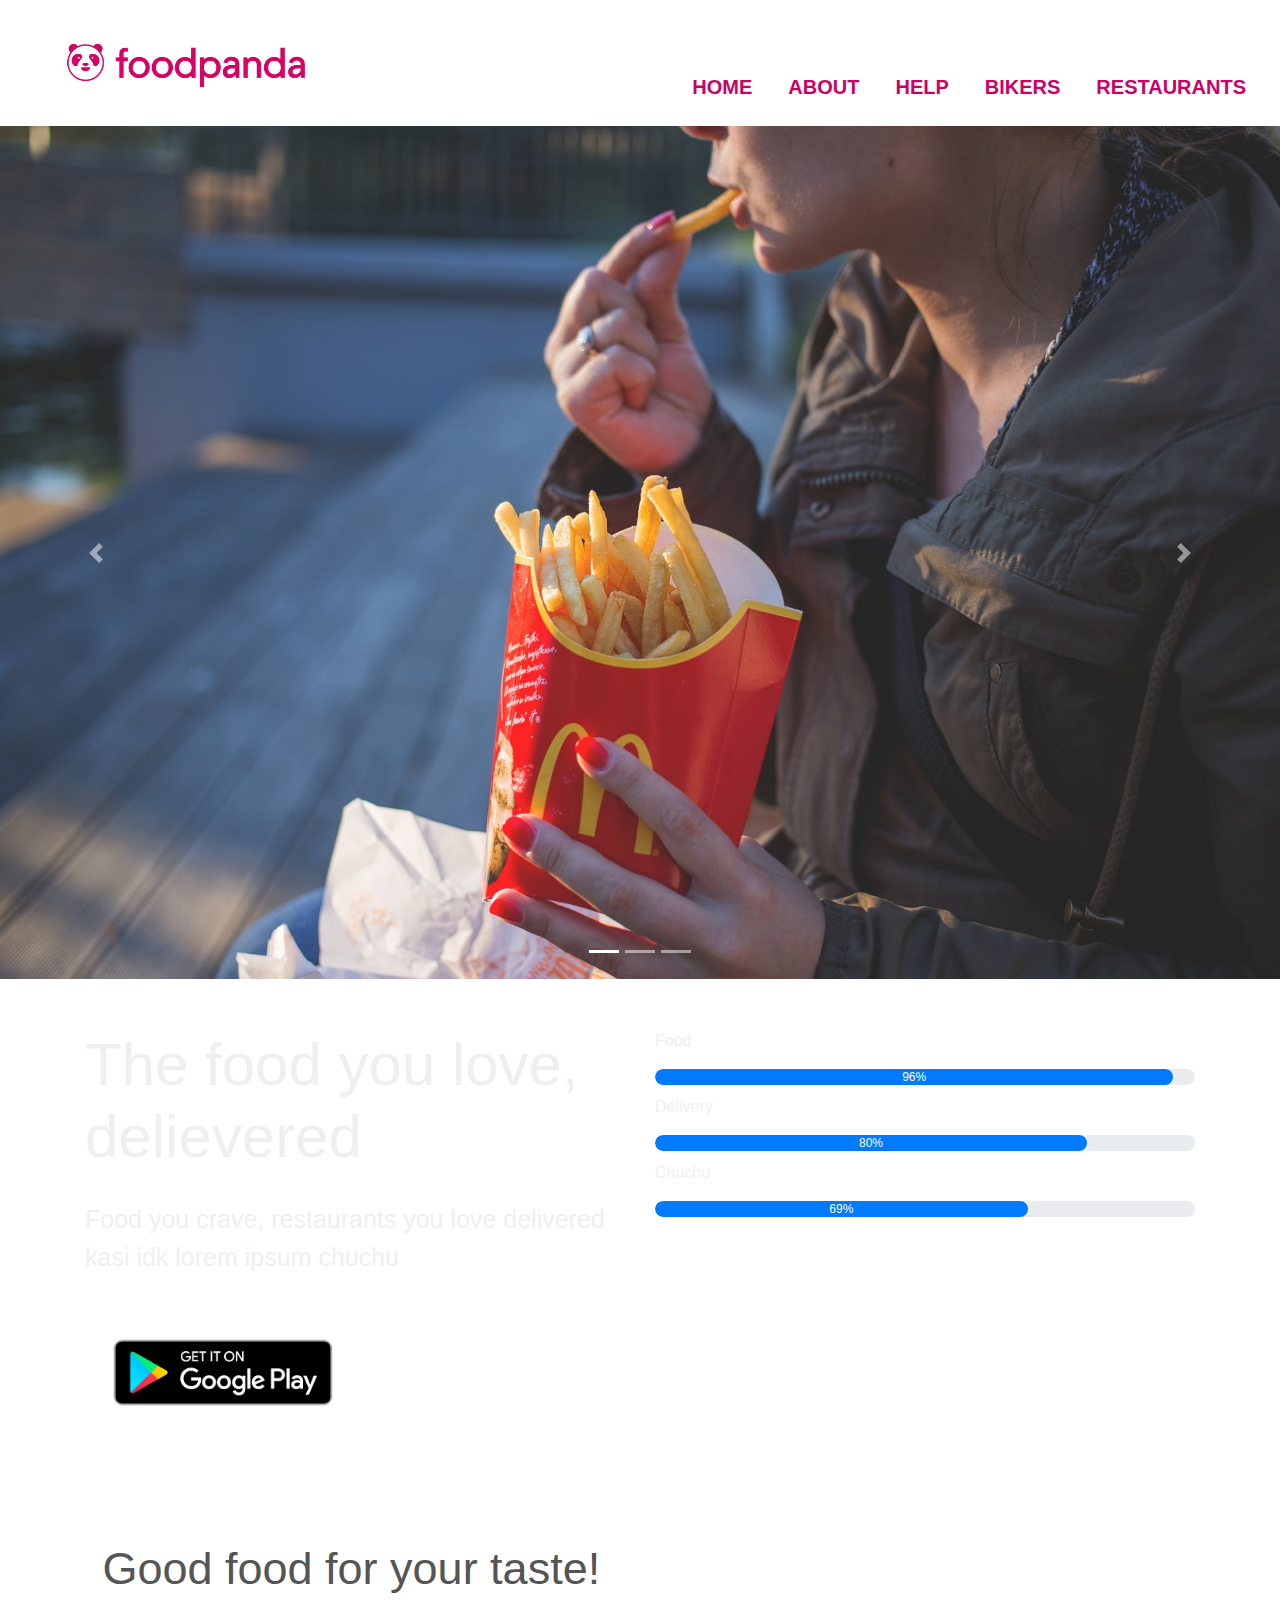
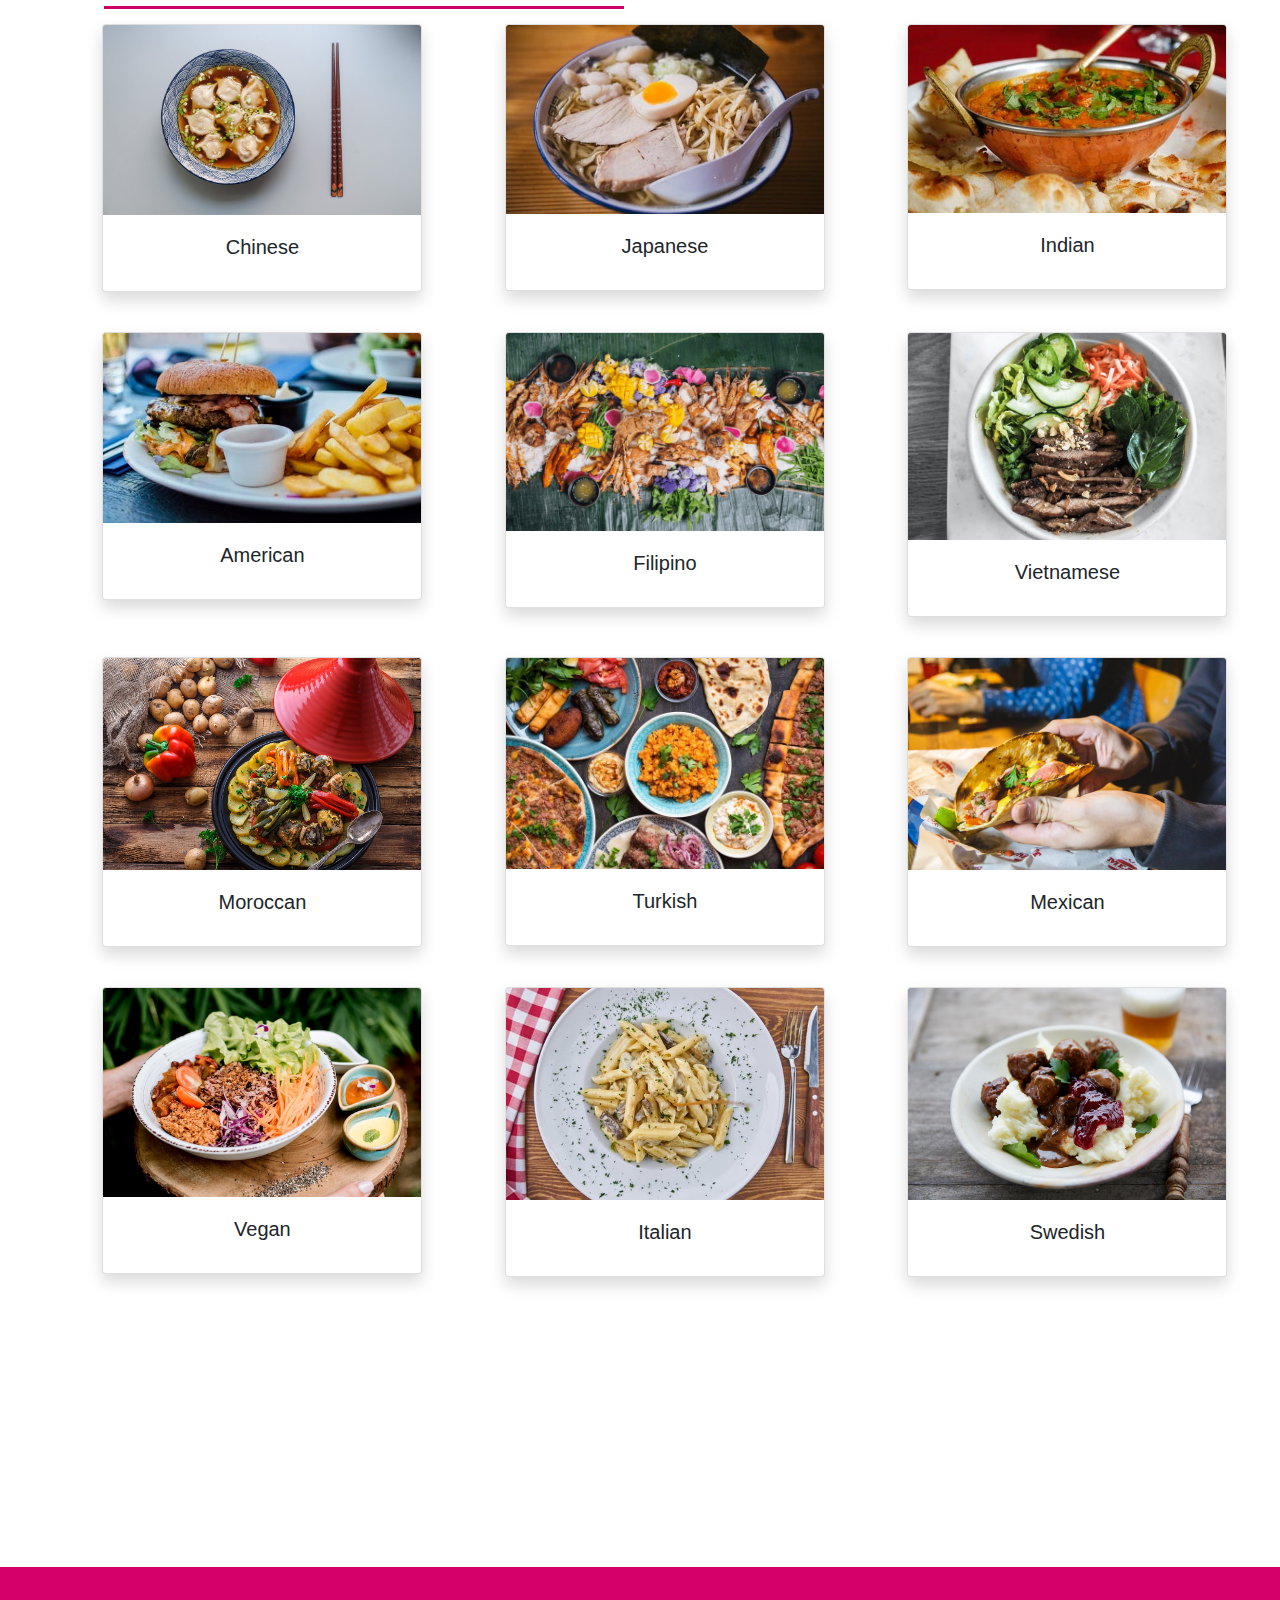
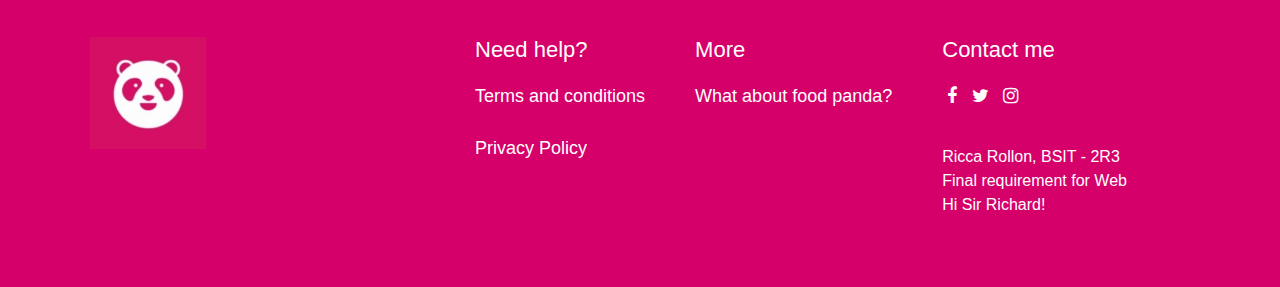
<file: index.html>
<!DOCTYPE html>
<html>
<head>

	<title> Food Panda </title>
	<link rel="shortcut icon" type="image/png" href="img/bgnlogo/icon.png">
	<link rel="stylesheet" type="text/css" href="css/style.css">
    <link rel="stylesheet" href="https://stackpath.bootstrapcdn.com/bootstrap/4.5.0/css/bootstrap.min.css">
    <link rel="stylesheet" href="https://stackpath.bootstrapcdn.com/font-awesome/4.7.0/css/font-awesome.min.css">
    <script src="https://code.jquery.com/jquery-3.5.1.slim.min.js"></script>
    <script src="https://cdn.jsdelivr.net/npm/popper.js@1.16.0/dist/umd/popper.min.js"></script>
    <script src="https://stackpath.bootstrapcdn.com/bootstrap/4.5.0/js/bootstrap.min.js"></script>

</head>
<body>
<!-- Navigation Bar -->
<section id="nav-bar">
    <nav class="navbar navbar-expand-lg navbar-light ">
        <div  class="navbar-brand"><img src="img/bgnlogo/logo.png"></div>
        <button class="navbar-toggler" type="button" data-toggle="collapse" data-target="#navbarNav" aria-controls="navbarNav" aria-expanded="false" aria-label="Toggle navigation">
          <span class="navbar-toggler-icon"></span>
        </button>

        <div class="collapse navbar-collapse" id="navbarNav">
          <ul class="navbar-nav ml-auto">
            
            <li class="nav-item">
              <a class="nav-link" href="#slider">HOME</a>
            </li>
            <li class="nav-item">
              <a class="nav-link" href="about.html">ABOUT</a>
            </li>
            <li class="nav-item">
              <a class="nav-link" href="help.html">HELP</a>
            </li>
            <li class="nav-item">
              <a class="nav-link" href="bikers.html">BIKERS</a>
            </li>
            <li class="nav-item">
              <a class="nav-link" href="restaurant.html">RESTAURANTS</a>
            </li>
          </ul>
        </div>
      </nav>
</section>

<!-- RESTAURANT SLIDER -->

<div id="slider">
  <div id="headerSlider" class="carousel slide" data-ride="carousel">
    <ol class="carousel-indicators">
      <li data-target="#headerSlider" data-slide-to="0" class="active"></li>
      <li data-target="#headerSlider" data-slide-to="1"></li>
      <li data-target="#headerSlider" data-slide-to="2"></li>
    </ol>
    <div class="carousel-inner">
      <div class="carousel-item active">
        <img src="img/slider/1.jpg" class="d-block img-fluid">
      </div>
      <div class="carousel-item">
        <img src="img/slider/2.jpg" class="d-block img-fluid">
      </div>
      <div class="carousel-item">
        <img src="img/slider/3.jpg" class="d-block img-fluid">
      </div>
    </div>
    <a class="carousel-control-prev" href="#headerSlider" role="button" data-slide="prev">
      <span class="carousel-control-prev-icon" aria-hidden="true"></span>
      <span class="sr-only">Previous</span>
    </a>
    <a class="carousel-control-next" href="#headerSlider" role="button" data-slide="next">
      <span class="carousel-control-next-icon" aria-hidden="true"></span>
      <span class="sr-only">Next</span>
    </a>
  </div>
</div>

<!-- ABOUT -->
<section id="about">
  <div class="container">
    <div class="row">
      <div class="col-md-6">
          <h2> The food you love, delievered </h2>
          <div class="about-content">
            <p> Food you crave, restaurants you love delivered kasi idk lorem ipsum chuchu </p>
          </div>
          <a href="https://play.google.com/store/apps/details?id=com.global.foodpanda.android&hl=en" class="img-button">
            <button class="btn"><img src="img/bgnlogo/button.png"></button></a>
            
      </div>
  <!-- PROGRESS BAR -->
  <div class="col-md-6">
    <p>Food</p>
    <div class="progress">
      <div class="progress-bar" style="width: 96%;">96%</div>
    </div>
    <p>Delivery</p>
    <div class="progress">
      <div class="progress-bar" style="width: 80%;">80%</div>
    </div>
    <p>Chuchu</p>
    <div class="progress">
      <div class="progress-bar" style="width: 69%;">69%</div>
    </div>
  </div>       
      </div>
    </div>
  </div>
</section>
<!-- TYPES OF DISHES -->
<section class="types">

		<div class="gallery-container">
			<div class="text">
				<h2>Good food for your taste!</h2>
			</div>
			<div class="row justify-content-center">
					
				<div class="col-md-4">
					<div class="card shadow" style="width: 20rem;">
						<div class="inner">
							<img class="card-img-top" src="img/types/c1.png" alt="Card image cap">
            </div>
            <div class="card-body text-center">
							<h5 class="card-title"> Chinese </h5>
						</div>
					</div>
				</div>

				<div class="col-md-4">
					<div class="card shadow" style="width: 20rem;">
						<div class="inner">
							<img class="card-img-top" src="img/types/c2.png" alt="Card image cap">
            </div>
            <div class="card-body text-center">
							<h5 class="card-title"> Japanese </h5>
						</div>
					</div>
				</div>

				<div class="col-md-4">
					<div class="card shadow" style="width: 20rem;">

						<div class="inner">
							<img class="card-img-top" src="img/types/c3.png" alt="Card image cap">
            </div>
            <div class="card-body text-center">
							<h5 class="card-title"> Indian </h5>
						</div>
					</div>
				</div>
				<div class="col-md-4">
					<div class="card shadow" style="width: 20rem;">
						<div class="inner">
							<img class="card-img-top" src="img/types/c4.png" alt="Card image cap">
            </div>
            <div class="card-body text-center">
							<h5 class="card-title"> American </h5>
						</div>
					</div>
				</div>
				<div class="col-md-4">
					<div class="card shadow" style="width: 20rem;">
						<div class="inner">
							<img class="card-img-top" src="img/types/c5.png" alt="Card image cap">
            </div>
            <div class="card-body text-center">
							<h5 class="card-title"> Filipino </h5>
						</div>
					</div>
				</div>
				<div class="col-md-4">
					<div class="card shadow" style="width: 20rem;">
						<div class="inner">
							<img class="card-img-top" src="img/types/c6.png" alt="Card image cap">
            </div>
            <div class="card-body text-center">
							<h5 class="card-title"> Vietnamese </h5>
						</div>
					</div>
        </div>
        <div class="col-md-4">
					<div class="card shadow" style="width: 20rem;">
						<div class="inner">
							<img class="card-img-top" src="img/types/c7.png" alt="Card image cap">
            </div>
            <div class="card-body text-center">
							<h5 class="card-title"> Moroccan </h5>
						</div>
					</div>
        </div>
        <div class="col-md-4">
					<div class="card shadow" style="width: 20rem;">
						<div class="inner">
							<img class="card-img-top" src="img/types/c8.png" alt="Card image cap">
            </div>
            <div class="card-body text-center">
							<h5 class="card-title"> Turkish </h5>
						</div>
					</div>
        </div>
        <div class="col-md-4">
					<div class="card shadow" style="width: 20rem;">
						<div class="inner">
							<img class="card-img-top" src="img/types/c9.png" alt="Card image cap">
            </div>
            <div class="card-body text-center">
							<h5 class="card-title"> Mexican </h5>
						</div>
					</div>
        </div>
        <div class="col-md-4">
					<div class="card shadow" style="width: 20rem;">
						<div class="inner">
							<img class="card-img-top" src="img/types/c10.png" alt="Card image cap">
            </div>
            <div class="card-body text-center">
							<h5 class="card-title"> Vegan </h5>
						</div>
					</div>
        </div>
        <div class="col-md-4">
					<div class="card shadow" style="width: 20rem;">
						<div class="inner">
							<img class="card-img-top" src="img/types/c11.png" alt="Card image cap">
            </div>
            <div class="card-body text-center">
							<h5 class="card-title"> Italian </h5>
						</div>
					</div>
        </div>
        <div class="col-md-4">
					<div class="card shadow" style="width: 20rem;">
						<div class="inner">
							<img class="card-img-top" src="img/types/c12.png" alt="Card image cap">
            </div>
            <div class="card-body text-center">
							<h5 class="card-title"> Swedish </h5>
						</div>
					</div>
				</div>
			</div>	
    </div>
</section>
<!-- FOOTER -->
<section class="footer">
  <div class="inner-footer">
    <div class="logo-container">
      <img src="img/bgnlogo/icon.png">
    </div>
    <div class="footer-third">
      <h1> Need help? </h1>
      <a href="#"> Terms and conditions</a>
      <a href="#"> Privacy Policy </a>
    </div>

    <div class="footer-third">
      <h1> More </h1>
      <a href="#"> What about food panda? </a>
    </div>

    <div class="footer-third">
      <h1> Contact me </h1>
      <li><a href="#"><i class="fa fa-facebook"></i></a></li>
      <li><a href="#"><i class="fa fa-twitter"></i></a></li>
      <li><a href="#"><i class="fa fa-instagram"></i></a></li>

      <span>
        Ricca Rollon, BSIT - 2R3<br>
        Final requirement for Web<br>
        Hi Sir Richard!<br>
      </span>
    </div>
  </div>
</section>
<!-- FOOTER END -->
<script src="js/smooth-scroll.js"></script>
<script>
	var scroll = new SmoothScroll('a[href*="#"]');
</script>

</body>
</html>
</file>
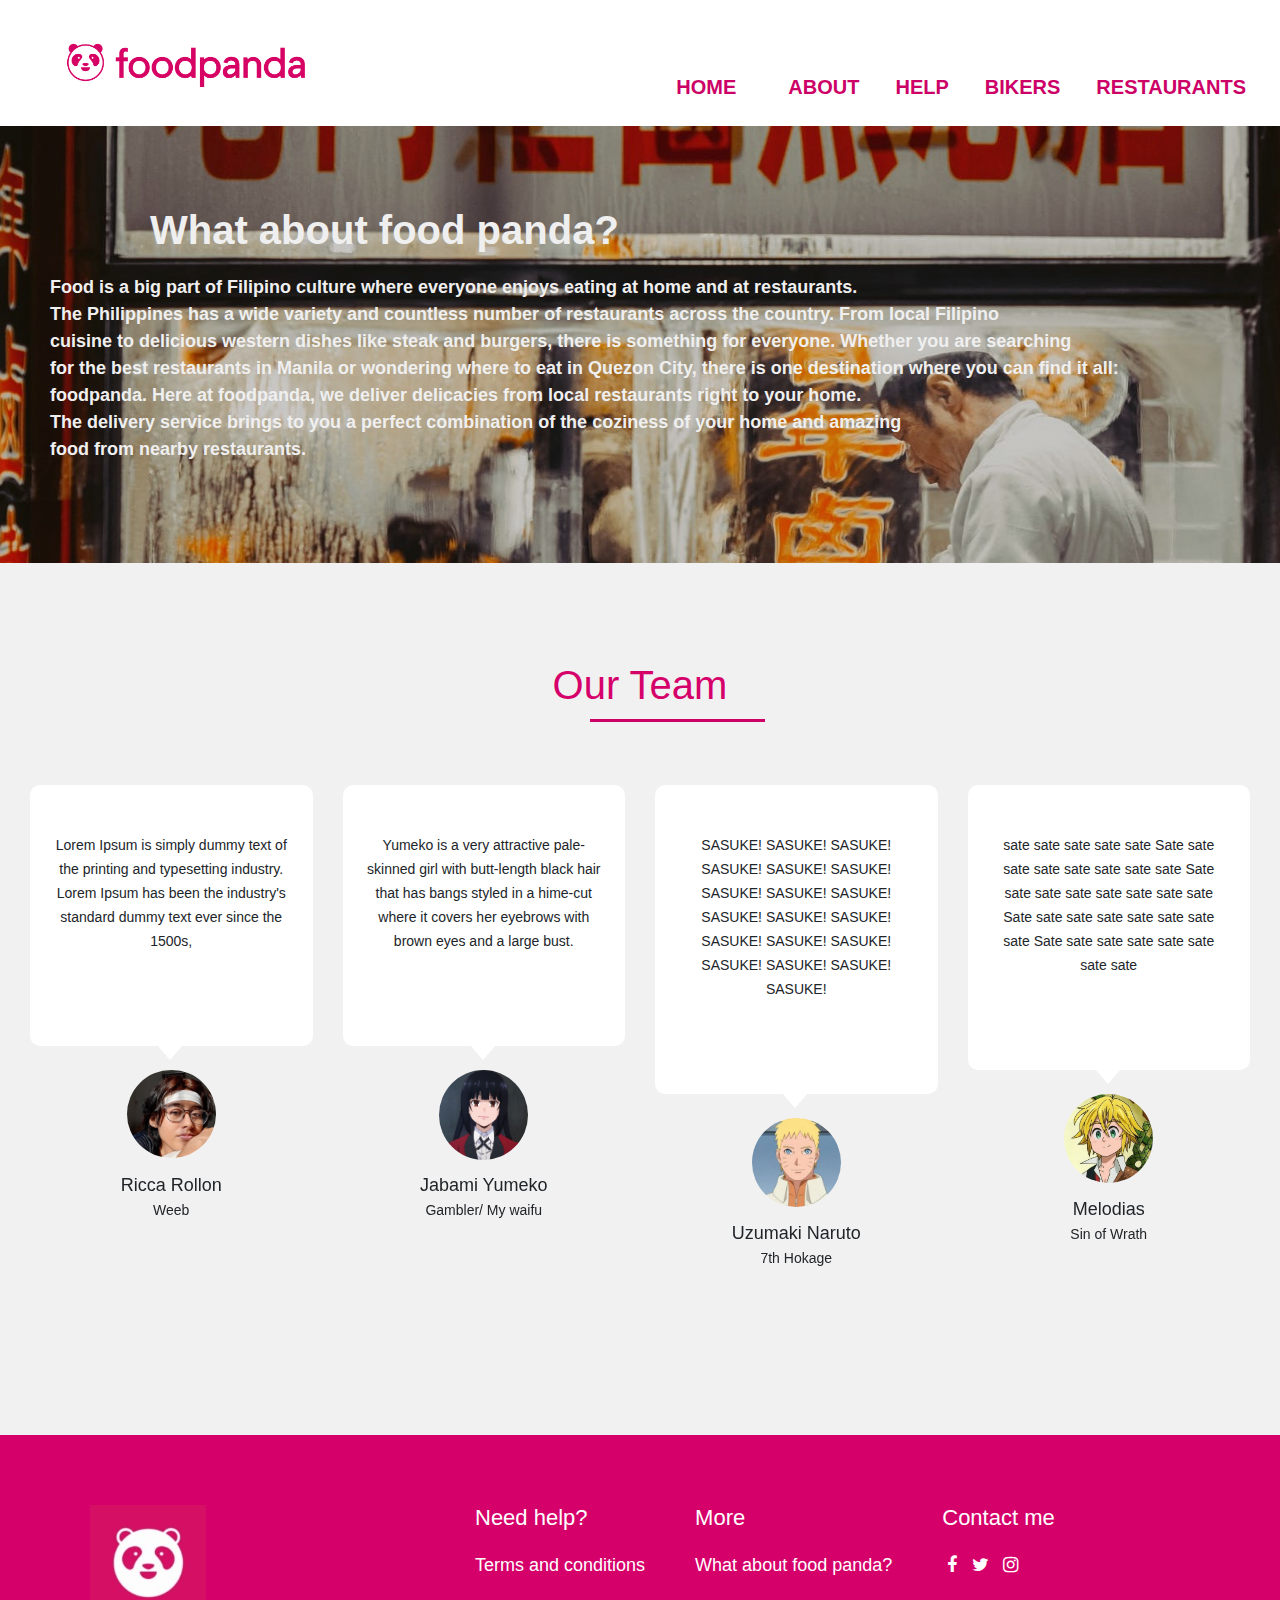
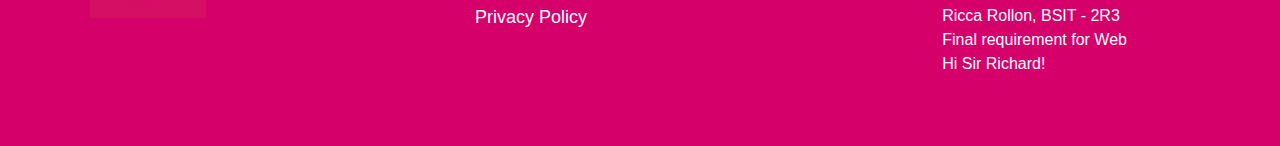
<file: about.html>
<!DOCTYPE html>
<html>
<head>

    <title> Food Panda </title>
    <link rel="stylesheet" href="https://cdnjs.cloudflare.com/ajax/libs/font-awesome/4.7.0/css/font-awesome.min.css">
	  <link rel="shortcut icon" type="image/png" href="img/bgnlogo/icon.png">
	  <link rel="stylesheet" type="text/css" href="css/about.css">
    <link rel="stylesheet" href="https://stackpath.bootstrapcdn.com/bootstrap/4.5.0/css/bootstrap.min.css">
    <link rel="stylesheet" href="https://stackpath.bootstrapcdn.com/font-awesome/4.7.0/css/font-awesome.min.css">
    <script src="https://code.jquery.com/jquery-3.5.1.slim.min.js"></script>
    
    <link href="https://fonts.googleapis.com/css?family=Roboto+Condensed:300,300i,400,400i,700i" rel="stylesheet">

    
    <link rel="stylesheet" href="https://stackpath.bootstrapcdn.com/bootstrap/4.3.1/css/bootstrap.min.css">
    
    <link rel="stylesheet" href="https://cdnjs.cloudflare.com/ajax/libs/OwlCarousel2/2.3.4/assets/owl.carousel.min.css">
    
    <link rel="stylesheet" href="https://cdnjs.cloudflare.com/ajax/libs/OwlCarousel2/2.3.4/assets/owl.theme.default.min.css">



</head>
<body>
<!-- Navigation Bar -->
<section id="nav-bar">
    <nav class="navbar navbar-expand-lg navbar-light ">
        <a href="index.html" class="navbar-brand"><img src="img/bgnlogo/logo.png"></div>
        <button class="navbar-toggler" type="button" data-toggle="collapse" data-target="#navbarNav" aria-controls="navbarNav" aria-expanded="false" aria-label="Toggle navigation">
          <span class="navbar-toggler-icon"></span>
        </button>

        <div class="collapse navbar-collapse" id="navbarNav">
          <ul class="navbar-nav ml-auto">
            
            <li class="nav-item">
              <a class="nav-link" href="index.html">HOME</a>
            </li>
            <li class="nav-item">
              <a class="nav-link" href="#about">ABOUT</a>
            </li>
            <li class="nav-item">
              <a class="nav-link" href="help.html">HELP</a>
            </li>
            <li class="nav-item">
              <a class="nav-link" href="bikers.html">BIKERS</a>
            </li>
            <li class="nav-item">
              <a class="nav-link" href="restaurant.html">RESTAURANTS</a>
            </li>
          </ul>
        </div>
      </nav>
</section>

<!-- ABOUT -->
<section id="about">
    <div class="text-part">
        <h2> What about food panda? </h2>
        <p>Food is a big part of Filipino culture where everyone enjoys eating at home and at restaurants. <br>
            The Philippines has a wide variety and countless number of restaurants across the country. From local Filipino <br>
            cuisine to delicious western dishes like steak and burgers, there is something for everyone. Whether you are searching <br>
            for the best restaurants in Manila or wondering where to eat in Quezon City, there is one destination where you can find it all:<br>
             foodpanda. Here at foodpanda, we deliver delicacies from local restaurants right to your home. <br>
            The delivery service brings to you a perfect combination of the coziness of your home and amazing <br>
            food from nearby restaurants.</p>
    </div>
</section>


<!-- TEAM -->
<section id="client"  >
  <div class="container-fluid testimonial-container">
      <div class="row">
      
          <div class="col-md-12">
              <div class="main-title wow fadeIn" data-wow-delay="300ms">
                 <br><br>
                  <h1 class="text-center"> Our Team </h1>
                   
              </div>
          </div>
      </div>
      <br><br>
      <div class="row m-0">
          <div class="col-sm-12 align-items-center">
              <div class="owl-testimonial owl-carousel owl-theme">
                <div class="testimonial-item item text-center">
                  <div class="testimonial-text position-relative mb-4">
                      <p> Lorem Ipsum is simply dummy text of the printing and typesetting industry. Lorem Ipsum has been the industry's standard dummy text ever since the 1500s, </p>
                      <span class="testimonial-arrow position-absolute"></span>
                  </div>

                  <div class="testimonial-photo"><img alt="" src="img/about-img/me.jpg"></div>
                  <h5 class="text-capitalize color-black mt-3 mb-1">Ricca Rollon</h5>
                  <p class="color-pink">Weeb</p>
              </div>


                  <div class="testimonial-item item text-center">
                      <div class="testimonial-text position-relative mb-4">
                          <p> Yumeko is a very attractive pale-skinned girl with butt-length black hair that has bangs styled in a hime-cut
                              where it covers her eyebrows with brown eyes 
                              and a large bust. </p>
                          <span class="testimonial-arrow position-absolute"></span>
                      </div>

                      <div class="testimonial-photo"><img alt="" src="img/about-img/yumeko.jpg"></div>
                      <h5 class="text-capitalize color-black mt-3 mb-1">Jabami Yumeko</h5>
                      <p class="color-pink">Gambler/ My waifu </p>
                  </div>


                  <div class="testimonial-item item text-center">
                      <div class="testimonial-text position-relative mb-4">
                          <p> SASUKE!  SASUKE!  SASUKE!  SASUKE!  SASUKE!  SASUKE!  SASUKE!  SASUKE!  SASUKE!  SASUKE!  SASUKE!  SASUKE!  SASUKE!  SASUKE!  SASUKE!  SASUKE!  SASUKE!  SASUKE!  SASUKE! </p>

                          <span class="testimonial-arrow position-absolute"></span>
                      </div>


                      <div class="testimonial-photo"><img alt="" src="img/about-img/naruto.jpg"></div>
                      <h5 class="text-capitalize color-black mt-3 mb-1">Uzumaki Naruto</h5>
                      <p class="color-pink">7th Hokage</p>
                  </div>


                  <div class="testimonial-item  item text-center">
                      <div class="testimonial-text position-relative mb-4">
                          <p> sate sate sate sate sate  Sate sate sate sate sate sate sate sate  Sate sate sate sate sate sate sate sate  Sate sate sate sate sate sate sate sate  Sate sate sate sate sate sate sate sate </p>
                          <span class="testimonial-arrow position-absolute"></span>
                      </div>
                      <div class="testimonial-photo"><img alt="" src="img/about-img/melodias.jpg"></div>
                      <h5 class="text-capitalize color-black mt-3 mb-1">Melodias</h5>
                      <p class="color-pink">Sin of Wrath</p>
                  </div>

              </div>
          </div>
      </div>
  </div>
</section>

<!-- FOOTER -->

<section class="footer">
  <div class="inner-footer">
    <div class="logo-container">
      <img src="img/bgnlogo/icon.png">
    </div>
    <div class="footer-third">
      <h1> Need help? </h1>
      <a href="#"> Terms and conditions</a>
      <a href="#"> Privacy Policy </a>
    </div>

    <div class="footer-third">
      <h1> More </h1>
      <a href="#"> What about food panda? </a>
    </div>

    <div class="footer-third">
      <h1> Contact me </h1>
      <li><a href="#"><i class="fa fa-facebook"></i></a></li>
      <li><a href="#"><i class="fa fa-twitter"></i></a></li>
      <li><a href="#"><i class="fa fa-instagram"></i></a></li>

      <span>
        Ricca Rollon, BSIT - 2R3<br>
        Final requirement for Web<br>
        Hi Sir Richard!<br>
      </span>
    </div>
  </div>
</section>

<!-- FOOTER END -->
<script src="js/smooth-scroll.js"></script>
<script>
	var scroll = new SmoothScroll('a[href*="#"]');
</script>


<script src="http://code.jquery.com/jquery-3.3.1.js"></script>
    
    <script src="https://cdnjs.cloudflare.com/ajax/libs/OwlCarousel2/2.3.4/owl.carousel.js"></script>
    
    <script>
    $(function(){
   
     if ($("body").hasClass("rtl-layout")) {
        $(".owl-team").owlCarousel({
            items: 3,
            margin: 30,
            dots: true,
            nav: true,
            loop: true,
            autoplay: true,
            smartSpeed: 1000,
            navSpeed: true,
            autoplayHoverPause: true,
            responsiveClass: true,
            rtl: callback,
            responsive: {
                992: {
                    items: 4,
                },
                600: {
                    items: 2,
                },
                320: {
                    items: 1,
                },
            }
        });
        $(".owl-testimonial").owlCarousel({
            autoplay: 1000,
            smartSpeed: 1500,
            margin: 30,
            slideBy: 1,
            autoplayHoverPause: true,
            loop: true,
            dots: true,
            nav: true,
            rtl: callback,
            responsive: {
                1200: {
                    items: 4
                },
                992: {
                    items: 3
                },
                600: {
                    items: 2
                },
                320: {
                    items: 1
                },
            }
        });
    }

   

    /* Testimonial One */
    $(".owl-testimonial").owlCarousel({
        autoplay: 1000,
        smartSpeed: 1500,
        margin: 30,
        slideBy: 1,
        autoplayHoverPause: true,
        loop: true,
        dots: true,
        nav: true,
        responsive: {
            1200: {
                items: 4
            },
            992: {
                items: 3
            },
            600: {
                items: 2
            },
            320: {
                items: 1
            },
        }
    });

     
    
    });
    
    
    </script>

</body>
</html>
</file>
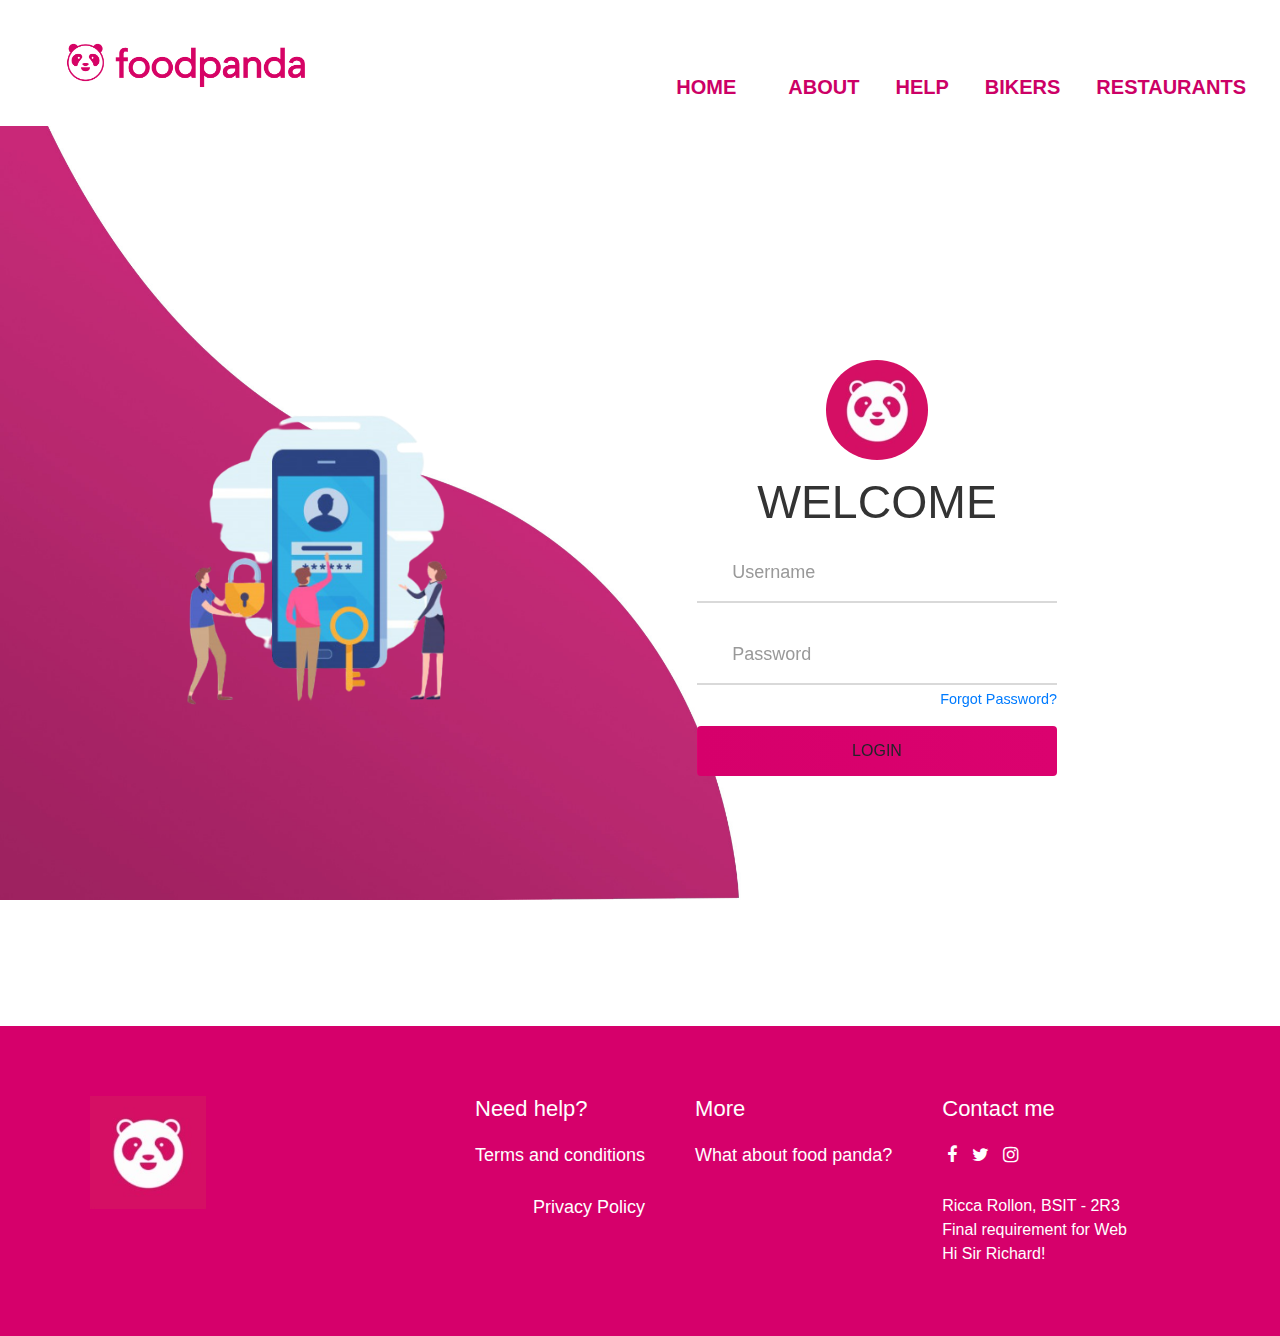
<file: bikers.html>
<!DOCTYPE html>
<html>
<head>

    <title> Food Panda </title>

    <link rel="stylesheet" href="https://cdnjs.cloudflare.com/ajax/libs/font-awesome/4.7.0/css/font-awesome.min.css">
	  <link rel="shortcut icon" type="image/png" href="img/bgnlogo/icon.png">
	  <link rel="stylesheet" type="text/css" href="css/bikers.css">
    <link rel="stylesheet" href="https://stackpath.bootstrapcdn.com/bootstrap/4.5.0/css/bootstrap.min.css">
    <link rel="stylesheet" href="https://stackpath.bootstrapcdn.com/font-awesome/4.7.0/css/font-awesome.min.css">
    <script src="https://code.jquery.com/jquery-3.5.1.slim.min.js"></script>
    


    



</head>
<body>
<!-- Navigation Bar -->
<section id="nav-bar">
    <nav class="navbar navbar-expand-lg navbar-light ">
        <a href="index.html" class="navbar-brand"><img src="img/bgnlogo/logo.png"></div>
        <button class="navbar-toggler" type="button" data-toggle="collapse" data-target="#navbarNav" aria-controls="navbarNav" aria-expanded="false" aria-label="Toggle navigation">
          <span class="navbar-toggler-icon"></span>
        </button>

        <div class="collapse navbar-collapse" id="navbarNav">
          <ul class="navbar-nav ml-auto">
            
            <li class="nav-item">
              <a class="nav-link" href="index.html">HOME</a>
            </li>
            <li class="nav-item">
              <a class="nav-link" href="about.html">ABOUT</a>
            </li>
            <li class="nav-item">
              <a class="nav-link" href="help.html">HELP</a>
            </li>
            <li class="nav-item">
              <a class="nav-link" href="#wave">BIKERS</a>
            </li>
            <li class="nav-item">
              <a class="nav-link" href="restaurant.html">RESTAURANTS</a>
            </li>
          </ul>
        </div>
      </nav>
</section>

<!-- LOG IN -->

<img class="wave" src="img/log-in/wave.jpg">
<div class="container">
    <div class="img">
        <img src="img/log-in/login.png">
    </div>
    <div class="login-content">
        <form action="index.html">
            <img src="img/log-in/icon.png" class="icon">
            <h2 class="title">Welcome</h2>
               <div class="input-div one">
                  <div class="i">
                          <i class="fas fa-user"></i>
                  </div>
                  <div class="div">
                          <h5>Username</h5>
                          <input type="text" class="input">
                  </div>
               </div>
               <div class="input-div pass">
                  <div class="i"> 
                       <i class="fas fa-lock"></i>
                  </div>
                  <div class="div">
                       <h5>Password</h5>
                       <input type="password" class="input">
               </div>
            </div>
            <a href="#">Forgot Password?</a>
            <input type="submit" class="btn" value="Login">
        </form>
    </div>
</div>


<!-- FOOTER -->

<section class="footer">
  <div class="inner-footer">
    <div class="logo-container">
      <img src="img/bgnlogo/icon.png">
    </div>
    <div class="footer-third">
      <h1> Need help? </h1>
      <a href="#"> Terms and conditions</a>
      <a href="#"> Privacy Policy </a>
    </div>

    <div class="footer-third">
      <h1> More </h1>
      <a href="#"> What about food panda? </a>
    </div>

    <div class="footer-third">
      <h1> Contact me </h1>
      <li><a href="#"><i class="fa fa-facebook"></i></a></li>
      <li><a href="#"><i class="fa fa-twitter"></i></a></li>
      <li><a href="#"><i class="fa fa-instagram"></i></a></li>

      <span>
        Ricca Rollon, BSIT - 2R3<br>
        Final requirement for Web<br>
        Hi Sir Richard!<br>
      </span>
    </div>
  </div>
</section>

<!-- FOOTER END -->
<script src="js/smooth-scroll.js"></script>
<script>
	var scroll = new SmoothScroll('a[href*="#"]');
</script>

<script type="text/javascript" src="js/main.js"></script>


</body>
</html>
</file>
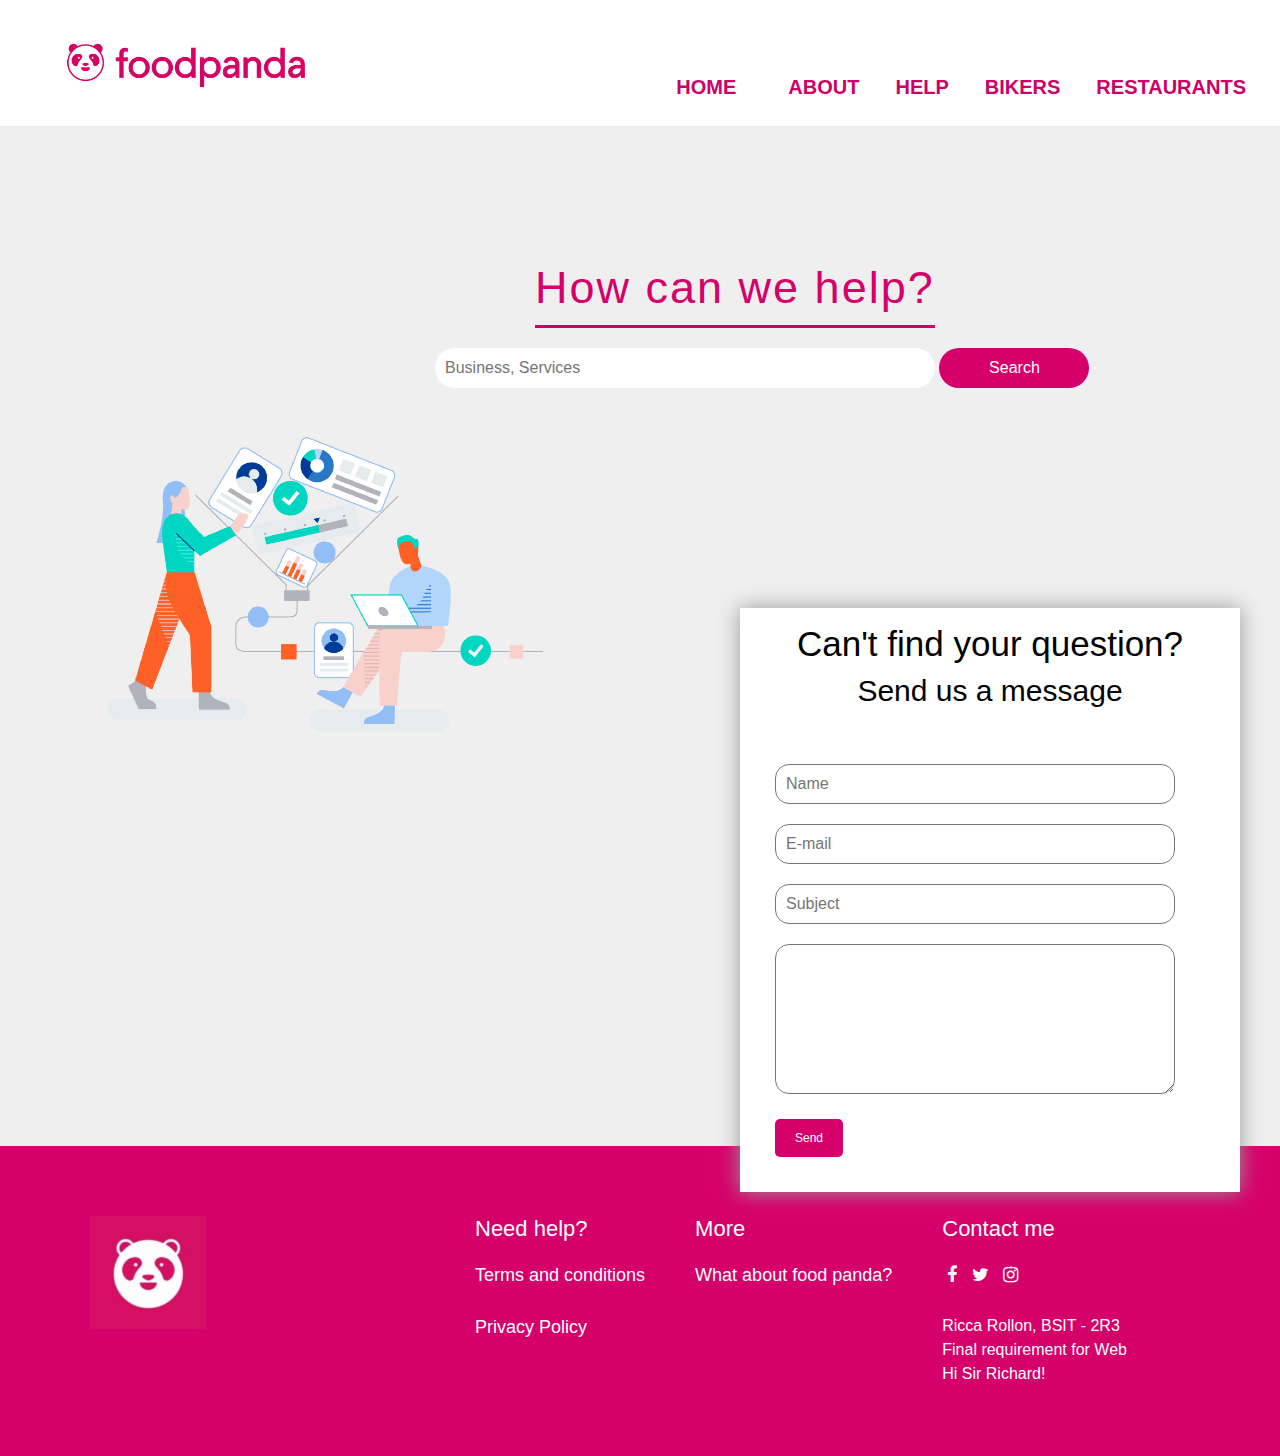
<file: help.html>
<!DOCTYPE html>
<html>
<head>

    <title> Food Panda </title>

    <link rel="stylesheet" href="https://cdnjs.cloudflare.com/ajax/libs/font-awesome/4.7.0/css/font-awesome.min.css">
	  <link rel="shortcut icon" type="image/png" href="img/bgnlogo/icon.png">
	  <link rel="stylesheet" type="text/css" href="css/help.css">
    <link rel="stylesheet" href="https://stackpath.bootstrapcdn.com/bootstrap/4.5.0/css/bootstrap.min.css">
    <link rel="stylesheet" href="https://stackpath.bootstrapcdn.com/font-awesome/4.7.0/css/font-awesome.min.css">
    <script src="https://code.jquery.com/jquery-3.5.1.slim.min.js"></script>
    


    



</head>
<body>
<!-- Navigation Bar -->
<section id="nav-bar">
    <nav class="navbar navbar-expand-lg navbar-light ">
        <a href="index.html" class="navbar-brand"><img src="img/bgnlogo/logo.png"></div>
        <button class="navbar-toggler" type="button" data-toggle="collapse" data-target="#navbarNav" aria-controls="navbarNav" aria-expanded="false" aria-label="Toggle navigation">
          <span class="navbar-toggler-icon"></span>
        </button>

        <div class="collapse navbar-collapse" id="navbarNav">
          <ul class="navbar-nav ml-auto">
            
            <li class="nav-item">
              <a class="nav-link" href="index.html">HOME</a>
            </li>
            <li class="nav-item">
              <a class="nav-link" href="about.html">ABOUT</a>
            </li>
            <li class="nav-item">
              <a class="nav-link" href="#">HELP</a>
            </li>
            <li class="nav-item">
              <a class="nav-link" href="bikers.html">BIKERS</a>
            </li>
            <li class="nav-item">
              <a class="nav-link" href="restaurant.html">RESTAURANTS</a>
            </li>
          </ul>
        </div>
      </nav>
</section>

<!-- SEARCH -->
<div class="header">
    <form>
        <h1> How can we help? </h1>
        <div class="form-box">
            
            <input type="text" class="search-field business"
            placeholder="Business, Services">
            <button class="search-btn" type="button">
                Search
            </button>
        </div>
    </form>
    <div class="img">
        <img src="img/bgnlogo/help.png">
    </div>
</div>
<!-- CONTACT BOX -->
<section class="contact">
<div class="contact-box">
    <h1> Can't find your question? </h1>
    <h2> Send us a message </h2>
    <form>
        <input type="text" class="input-field" placeholder="Name">
        <input type="email" class="input-field" placeholder="E-mail">
        <input type="text" class="input-field" placeholder="Subject">
        <textarea type="text" class="input-field textarea-field" placeholder="Message">
        </textarea>
        <button type="button" class="contact-btn"> Send </button>
    </form>
</div>
</section>
<!-- FOOTER -->

<section class="footer">
  <div class="inner-footer">
    <div class="logo-container">
      <img src="img/bgnlogo/icon.png">
    </div>
    <div class="footer-third">
      <h1> Need help? </h1>
      <a href="#"> Terms and conditions</a>
      <a href="#"> Privacy Policy </a>
    </div>

    <div class="footer-third">
      <h1> More </h1>
      <a href="#"> What about food panda? </a>
    </div>

    <div class="footer-third">
      <h1> Contact me </h1>
      <li><a href="#"><i class="fa fa-facebook"></i></a></li>
      <li><a href="#"><i class="fa fa-twitter"></i></a></li>
      <li><a href="#"><i class="fa fa-instagram"></i></a></li>

      <span>
        Ricca Rollon, BSIT - 2R3<br>
        Final requirement for Web<br>
        Hi Sir Richard!<br>
      </span>
    </div>
  </div>
</section>

<!-- FOOTER END -->
<script src="js/smooth-scroll.js"></script>
<script>
	var scroll = new SmoothScroll('a[href*="#"]');
</script>



</body>
</html>
</file>
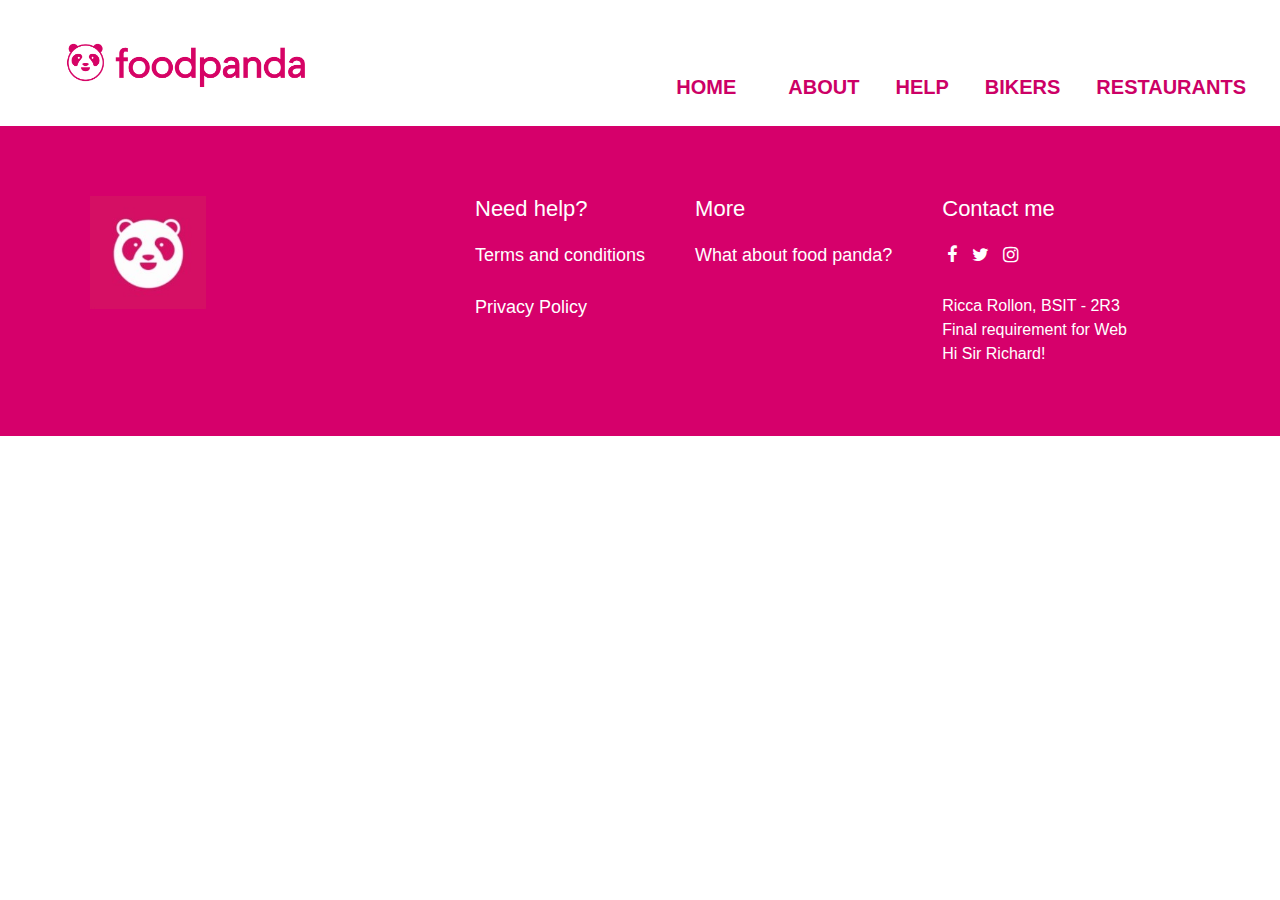
<file: restaurant.html>
<!DOCTYPE html>
<html>
<head>

    <title> Food Panda </title>

    <link rel="stylesheet" href="https://cdnjs.cloudflare.com/ajax/libs/font-awesome/4.7.0/css/font-awesome.min.css">
	  <link rel="shortcut icon" type="image/png" href="img/bgnlogo/icon.png">
	  <link rel="stylesheet" type="text/css" href="css/restaurants.css">
    <link rel="stylesheet" href="https://stackpath.bootstrapcdn.com/bootstrap/4.5.0/css/bootstrap.min.css">
    <link rel="stylesheet" href="https://stackpath.bootstrapcdn.com/font-awesome/4.7.0/css/font-awesome.min.css">
    <script src="https://code.jquery.com/jquery-3.5.1.slim.min.js"></script>
    


    



</head>
<body>
<!-- Navigation Bar -->
<section id="nav-bar">
    <nav class="navbar navbar-expand-lg navbar-light ">
        <a href="index.html" class="navbar-brand"><img src="img/bgnlogo/logo.png"></div>
        <button class="navbar-toggler" type="button" data-toggle="collapse" data-target="#navbarNav" aria-controls="navbarNav" aria-expanded="false" aria-label="Toggle navigation">
          <span class="navbar-toggler-icon"></span>
        </button>

        <div class="collapse navbar-collapse" id="navbarNav">
          <ul class="navbar-nav ml-auto">
            
            <li class="nav-item">
              <a class="nav-link" href="index.html">HOME</a>
            </li>
            <li class="nav-item">
              <a class="nav-link" href="about.html">ABOUT</a>
            </li>
            <li class="nav-item">
              <a class="nav-link" href="help.html">HELP</a>
            </li>
            <li class="nav-item">
              <a class="nav-link" href="bikers.html">BIKERS</a>
            </li>
            <li class="nav-item">
              <a class="nav-link" href="#">RESTAURANTS</a>
            </li>
          </ul>
        </div>
      </nav>
</section>

<!-- HOVER -->


<!-- FOOTER -->

<section class="footer">
  <div class="inner-footer">
    <div class="logo-container">
      <img src="img/bgnlogo/icon.png">
    </div>
    <div class="footer-third">
      <h1> Need help? </h1>
      <a href="#"> Terms and conditions</a>
      <a href="#"> Privacy Policy </a>
    </div>

    <div class="footer-third">
      <h1> More </h1>
      <a href="#"> What about food panda? </a>
    </div>

    <div class="footer-third">
      <h1> Contact me </h1>
      <li><a href="#"><i class="fa fa-facebook"></i></a></li>
      <li><a href="#"><i class="fa fa-twitter"></i></a></li>
      <li><a href="#"><i class="fa fa-instagram"></i></a></li>

      <span>
        Ricca Rollon, BSIT - 2R3<br>
        Final requirement for Web<br>
        Hi Sir Richard!<br>
      </span>
    </div>
  </div>
</section>

<!-- FOOTER END -->
<script src="js/smooth-scroll.js"></script>
<script>
	var scroll = new SmoothScroll('a[href*="#"]');
</script>



</body>
</html>
</file>
<file: css/style.css>
*{
    margin: 0%;
    padding: 0%;
    list-style: none;
}

/* Navigation */
#nav-bar{
    position: sticky;
    top: 0;
    z-index: 10;
}
#navbarNav{
    padding-top: 50px;
}
.navbar-brand img{
    height: 100px;
    padding-left: 30px;
}
.navbar-nav li{
    padding: 0 10px;
}
.navbar-nav li{
    padding: 0 10px;

}
.navbar-nav li a{
    float: right;
    text-align: left;

}
#nav-bar ul li a:hover{
    color: #99004d!important;
}
.navbar{
    background-color: white;

}
.navbar-toggler{
    border: none!important;
}
.nav-link{
    color: #cc0066!important;
    font-weight: 600;
    font-size: 20px;
}
.nav-link::after{
    content: '';
    display: block;
    width: 0;
    height: 2px;
    background: #99004d;
    transition: width .3s;
}
.nav-link:hover::after{
    width: 100%;
    transition: width .3s;
}
/* ABOUT */
#about{
    background-image: linear-gradient(rgba(0,0,0,0.2), rgba(0,0,0,0.2)), url(../img/bgnlogo/bg.jpg);
    background-size: cover;
    background-position: center;
    color: #efefef !important;
    background-attachment: fixed;
    padding-top: 50px;
    padding-bottom: 50px;
}
.about-content a btn{
    cursor: pointer;
}
a img{
    margin-left: 0px;
    margin-top: 25px;
    width: 250px;
}
#about h2{
    font-size: 60px;
}
.about-content{
    padding-top: 20px;
}
.about-content p{
    font-size: 25px;
}
/* Skills bar */
.skills-bar{
    margin-bottom: 6px;
    font-weight: 600;
}
.progress-bar{
    border-radius: 16px;
}
.progress{
    border-radius: 16px!important;
    margin-bottom: 10px;
}
/* MAO NI SA GALLERY CONTAINER HEHE */
.gallery-container{
    margin-top: 5%;
    margin-left: 8%;
}
.text h2{
    font-size: 45px;
    color: #555;
}
.text h2::after{
    content: '';
    background: #cc0066;
    display: block;
    height: 3px;
    width: 520px;
    margin: 10px auto 15px;
    margin-left:2px;
}
.col-md-4 {
    margin-bottom: 40px;
    background-color: rgba(255,255,255, .4);
}
.inner{
    overflow: hidden;
}
.inner img{
    transition: all 1.5s ease;
}
.inner:hover img{
    transform: scale(1.5);
}
/* FOOTER */
.footer{
    width: 100vw;
    display: block;
    overflow: hidden;
    padding: 70px 0;
    box-sizing: border-box;
    background-color: #d6006b;
    margin-top: 250px;
}
.inner-footer{
    display: block;
    margin: 0 auto;
    width: 1100px;
    height: 100%;
}
.inner-footer .logo-container{
    width: 35%;
    float: left;
    height: 100%;
    display: block;
}
.inner-footer .logo-container img{
    width: 30%;
    height: auto;
}
.inner-footer .footer-third{
    width: calc(21.6666666667& -20px);
    margin-right: 50px;
    float: left;
    height: 100%;
}
.inner-footer .footer-third:last-child{
    margin-right: 0;
}
.inner-footer .footer-third h1{
    font-family: Arial, Helvetica, sans-serif;
    font-size: 22px;
    color: white;
    display: block;
    width: 100%;
    margin-bottom: 20px;
}
.inner-footer .footer-third a{
    font-family: Arial, Helvetica, sans-serif;
    font-size: 18px;
    color: white;
    display: block;
    width: 100%;
    font-weight: 200;
    margin-bottom: 20px;
    padding-bottom: 5px;
    text-decoration: none;
}
.inner-footer .footer-third li{
    display: inline-block;
    padding: 0px 5px;
    font-size: 20px;
}

.inner-footer .footer-third span{
    color: white;
    font-family: Arial, Helvetica, sans-serif;
    font-size: 16px;
    font-weight: 200;
    display: block;
    width: 100%;
    padding-top: 0px;
    margin-top: 10px;
}
@media(max-width: 600px){
    .footer .inner-footer{
        width: 90%;
    }
    .inner-footer .logo-container,
    .inner-footer .footer-third{
        width: 100%;
        margin-bottom: 30px;
    }
}
</file>
<file: css/about.css>
*{
    margin: 0%;
    padding: 0%;
    list-style: none;
}
/* Navigation */
#nav-bar{
    position: sticky;
    top: 0;
    z-index: 10;
}
#navbarNav{
    padding-top: 50px;
}
.navbar-brand img{
    height: 100px;
    padding-left: 30px;
}
.navbar-nav li{
    padding: 0 10px;
}
.navbar-nav li{
    padding: 0 10px;

}
.navbar-nav li a{
    float: right;
    text-align: left;

}
#nav-bar ul li a:hover{
    color: #99004d!important;
}
.navbar{
    background-color: white;

}
.navbar-toggler{
    border: none!important;
}
.nav-link{
    color: #cc0066!important;
    font-weight: 600;
    font-size: 20px;
}
.nav-link::after{
    content: '';
    display: block;
    width: 0;
    height: 2px;
    background: #99004d;
    transition: width .3s;
}
.nav-link:hover::after{
    width: 100%;
    transition: width .3s;
}
/* ABOUT */
#about{
    background-image: linear-gradient(rgba(0,0,0,0.2), rgba(0,0,0,0.2)), url(../img/bgnlogo/about-bg.jpeg);
    background-size: cover;
    background-position: center;
    color: #efefef !important;
    background-attachment: fixed;
    padding-top: 50px;
    padding-bottom: 50px;
}
#about h2{
    margin-left: 150px;
    font-size: 40px;
    margin-top: 30px;
    font-weight: bold;
}
#about p{
    margin-top: 20px;
    margin-left: 50px;
    font-size: 18px;
    margin-bottom: 50px;
    font-weight: 600;
}

/* Team */
#client{
    background-color: #efefefe5;
    padding-top: 50px;
    padding-bottom: 150px;
}
.testimonial-arrow {
    z-index: 1;
    bottom: -14px;
    left: 45%;
    width: 10px;
    height:0;
    border-top: 15px solid #ffffff;
    border-left: 13px solid transparent;
    border-right: 13px solid transparent;
}
.testimonial-text {
    background: #ffffff;
    padding: 3rem 1.4rem;
    border-radius: 10px;
}
.testimonial-text p {
    padding-bottom: 1.8rem;
    line-height: 24px;
}
.testimonial-photo {
    height: 89px;
    width: 89px;
    margin: 10px auto 0 auto;
}
.testimonial-photo > img {
    -webkit-border-radius: 50%; border-radius: 50%;
}
.testimonial-item h5 {
    font-size: 18px;
}
.testimonial-item p{
    font-size: 14px;
}
.testimonial-item {
    cursor: pointer;
}
.testimonial-text:hover {
    background: #d6006b;
}
.testimonial-text:hover p {
    color: #ffffff;
}
.testimonial-text:hover .testimonial-date {
    color: #fff;
}
.testimonial-text:hover .testimonial-arrow {
    border-top-color: #fb5279;
}

/* testimonial two */
.testimonial-two{
    background: #fff;
    border-radius: 10px;
    padding: 30px;
}
.testimonial-post {
    overflow: hidden;
    display: table;
}
.testimonial-post .post, .testimonial-post .text-content {
    display: table-cell;
}
.testimonial-post .post {
    height: 60px;
    width: 60px;
}
.testimonial-post .post > img {
    width: 100%;
    -webkit-border-radius: 50%;
    border-radius: 50%;
}
.testimonial-post .text-content {
    vertical-align: middle;
    padding-left: 10px;
}
.testimonial-post:hover a, .testimonial-post:focus a {
    color: #f1c30f;
}
.testimonial-two .testimonial-para:before{
    display: block;
    font-size: 33px;
    color: #535353;
    margin-bottom: 15px;
    content: "\e67f";
    font-family: 'themify';
}
.testimonial-two .testimonial-item h5{
    margin-top: 10px;
    margin-bottom: 4px;
}
.testimonial-two .testimonial-item .rating{
    margin-top: 5px;
}
.testimonial-two .testimonial-item .rating i{
    font-size: 15px;
    color: #f1c30f;
}
.row h1{
    color: #d6006b;
}
.row h1::after{
    content: '';
    background: #cc0066;
    display: block;
    height: 3px;
    width: 175px;
    margin: 10px auto 15px;
    margin-left: 575px;
}

/* FOOTER */
.footer{
    width: 100vw;
    display: block;
    overflow: hidden;
    padding: 70px 0;
    box-sizing: border-box;
    background-color: #d6006b;
    
}
.inner-footer{
    display: block;
    margin: 0 auto;
    width: 1100px;
    height: 100%;
}
.inner-footer .logo-container{
    width: 35%;
    float: left;
    height: 100%;
    display: block;
}
.inner-footer .logo-container img{
    width: 30%;
    height: auto;
}
.inner-footer .footer-third{
    width: calc(21.6666666667& -20px);
    margin-right: 50px;
    float: left;
    height: 100%;
}
.inner-footer .footer-third:last-child{
    margin-right: 0;
}
.inner-footer .footer-third h1{
    font-family: Arial, Helvetica, sans-serif;
    font-size: 22px;
    color: white;
    display: block;
    width: 100%;
    margin-bottom: 20px;
}
.inner-footer .footer-third a{
    font-family: Arial, Helvetica, sans-serif;
    font-size: 18px;
    color: white;
    display: block;
    width: 100%;
    font-weight: 200;
    margin-bottom: 20px;
    padding-bottom: 5px;
    text-decoration: none;
}
.inner-footer .footer-third li{
    display: inline-block;
    padding: 0px 5px;
    font-size: 20px;
}

.inner-footer .footer-third span{
    color: white;
    font-family: Arial, Helvetica, sans-serif;
    font-size: 16px;
    font-weight: 200;
    display: block;
    width: 100%;
    padding-top: 0px;
}
@media(max-width: 600px){
    .footer .inner-footer{
        width: 90%;
    }
    .inner-footer .logo-container,
    .inner-footer .footer-third{
        width: 100%;
        margin-bottom: 30px;
    }
}
</file>
<file: css/bikers.css>
*{
    margin: 0%;
    padding: 0%;
    list-style: none;
}
/* Navigation */
#nav-bar{
    position: sticky;
    top: 0;
    z-index: 10;
}
#navbarNav{
    padding-top: 50px;
}
.navbar-brand img{
    height: 100px;
    padding-left: 30px;
}
.navbar-nav li{
    padding: 0 10px;
}
.navbar-nav li{
    padding: 0 10px;

}
.navbar-nav li a{
    float: right;
    text-align: left;

}
#nav-bar ul li a:hover{
    color: #99004d!important;
}
.navbar{
    background-color: white;

}
.navbar-toggler{
    border: none!important;
}
.nav-link{
    color: #cc0066!important;
    font-weight: 600;
    font-size: 20px;
}
.nav-link::after{
    content: '';
    display: block;
    width: 0;
    height: 2px;
    background: #99004d;
    transition: width .3s;
}
.nav-link:hover::after{
    width: 100%;
    transition: width .3s;
}


/* LOG IN BTCH */
.icon{
    border-radius: 50%;
}
.wave{
	position: fixed;
	bottom: 0;
	left: 0;
	height: 100%;
	z-index: -1;
}

.container{
    width: 100vw;
    height: 100vh;
    display: grid;
    grid-template-columns: repeat(2, 1fr);
    grid-gap :7rem;
    padding: 0 2rem;
}

.img{
	display: flex;
	justify-content: flex-end;
	align-items: center;
}

.login-content{
	display: flex;
	justify-content: flex-start;
	align-items: center;
	text-align: center;
}

.img img{
	width: 500px;
}

form{
	width: 360px;
}

.login-content img{
    height: 100px;
}

.login-content h2{
	margin: 15px 0;
	color: #333;
	text-transform: uppercase;
	font-size: 2.9rem;
}

.login-content .input-div{
	position: relative;
    display: grid;
    grid-template-columns: 7% 93%;
    margin: 25px 0;
    padding: 5px 0;
    border-bottom: 2px solid #d9d9d9;
}

.login-content .input-div.one{
	margin-top: 0;
}

.i{
	color: #d9d9d9;
	display: flex;
	justify-content: center;
	align-items: center;
}

.i i{
	transition: .3s;
}

.input-div > div{
    position: relative;
	height: 45px;
}

.input-div > div > h5{
	position: absolute;
	left: 10px;
	top: 50%;
	transform: translateY(-50%);
	color: #999;
	font-size: 18px;
	transition: .3s;
}

.input-div:before, .input-div:after{
	content: '';
	position: absolute;
	bottom: -2px;
	width: 0%;
	height: 2px;
	background-color: #d6006b;
	transition: .4s;
}

.input-div:before{
	right: 50%;
}

.input-div:after{
	left: 50%;
}

.input-div.focus:before, .input-div.focus:after{
	width: 50%;
}

.input-div.focus > div > h5{
	top: -5px;
	font-size: 15px;
}

.input-div.focus > .i > i{
	color: #d6006b;
}

.input-div > div > input{
	position: absolute;
	left: 0;
	top: 0;
	width: 100%;
	height: 100%;
	border: none;
	outline: none;
	background: none;
	padding: 0.5rem 0.7rem;
	font-size: 1.2rem;
	color: #555;
	font-family: 'poppins', sans-serif;
}

.input-div.pass{
	margin-bottom: 4px;
}

a{
	display: block;
	text-align: right;
	text-decoration: none;
	color: #999;
	font-size: 0.9rem;
	transition: .3s;
}

a:hover{
	color: #d6006b;
}

.btn{
	display: block;
	width: 100%;
	height: 50px;
	border-radius: 25px;
	outline: none;
	border: none;
	background-image: linear-gradient(to right, #d6006b, #db026f, #dd0270);
	background-size: 200%;
	font-size: 1.2rem;
	color: white;
	font-family: 'Poppins', sans-serif;
	text-transform: uppercase;
	margin: 1rem 0;
	cursor: pointer;
	transition: .5s;
}
.btn:hover{
	background-position: right;
}
.

@media screen and (max-width: 1050px){
	.container{
		grid-gap: 5rem;
	}
}

@media screen and (max-width: 1000px){
	form{
		width: 290px;
	}

	.login-content h2{
        font-size: 2.4rem;
        margin: 8px 0;
	}

	.img img{
		width: 400px;
	}
}

@media screen and (max-width: 900px){
	.container{
		grid-template-columns: 1fr;
	}

	.img{
		display: none;
	}

	.wave{
		display: none;
	}

	.login-content{
		justify-content: center;
	}
}

/* FOOTER */
.footer{
    width: 100vw;
    display: block;
    overflow: hidden;
    padding: 70px 0;
    box-sizing: border-box;
    background-color: #d6006b;
    
}
.inner-footer{
    display: block;
    margin: 0 auto;
    width: 1100px;
    height: 100%;
}
.inner-footer .logo-container{
    width: 35%;
    float: left;
    height: 100%;
    display: block;
}
.inner-footer .logo-container img{
    width: 30%;
    height: auto;
}
.inner-footer .footer-third{
    width: calc(21.6666666667& -20px);
    margin-right: 50px;
    float: left;
    height: 100%;
}
.inner-footer .footer-third:last-child{
    margin-right: 0;
}
.inner-footer .footer-third h1{
    font-family: Arial, Helvetica, sans-serif;
    font-size: 22px;
    color: white;
    display: block;
    width: 100%;
    margin-bottom: 20px;
}
.inner-footer .footer-third a{
    font-family: Arial, Helvetica, sans-serif;
    font-size: 18px;
    color: white;
    display: block;
    width: 100%;
    font-weight: 200;
    margin-bottom: 20px;
    padding-bottom: 5px;
    text-decoration: none;
}
.inner-footer .footer-third li{
    display: inline-block;
    padding: 0px 5px;
    font-size: 20px;
}

.inner-footer .footer-third span{
    color: white;
    font-family: Arial, Helvetica, sans-serif;
    font-size: 16px;
    font-weight: 200;
    display: block;
    width: 100%;
    padding-top: 0px;
}
@media(max-width: 600px){
    .footer .inner-footer{
        width: 90%;
    }
    .inner-footer .logo-container,
    .inner-footer .footer-third{
        width: 100%;
        margin-bottom: 30px;
    }
}
</file>
<file: css/help.css>
*{
    margin: 0%;
    padding: 0%;
    list-style: none;
}
/* Navigation */
#nav-bar{
    position: sticky;
    top: 0;
    z-index: 10;
}
#navbarNav{
    padding-top: 50px;
}
.navbar-brand img{
    height: 100px;
    padding-left: 30px;
}
.navbar-nav li{
    padding: 0 10px;
}
.navbar-nav li{
    padding: 0 10px;

}
.navbar-nav li a{
    float: right;
    text-align: left;

}
#nav-bar ul li a:hover{
    color: #99004d!important;
}
.navbar{
    background-color: white;

}
.navbar-toggler{
    border: none!important;
}
.nav-link{
    color: #cc0066!important;
    font-weight: 600;
    font-size: 20px;
}
.nav-link::after{
    content: '';
    display: block;
    width: 0;
    height: 2px;
    background: #99004d;
    transition: width .3s;
}
.nav-link:hover::after{
    width: 100%;
    transition: width .3s;
}


/* Search */
.header{
    padding-top: 100px;
    padding-bottom: 400px;
    background-color: #efefef;
    justify-content: center;
    align-items: center;
    font-family: 'Segoe UI', Tahoma, Geneva, Verdana, sans-serif;

}

.header h1{
    padding-left: 500px;
    color: #d6006b;
    margin-bottom: 20px;
    font-size: 45px;
    letter-spacing: 2px;
}

.header h1::after{
    content: '';
    background: #cc0066;
    display: block;
    height: 3px;
    width: 400px;
    margin: 10px auto 15px;
    margin-right: 450px;
}

.search-field{
    
    height: 40px;
    padding: 10px;
    border: none;
    border-radius: 25px;
    outline: none;
}

.business{
    width: 500px;
}
.form-box{
    padding-left: 400px;
}
.search-btn{
    height: 40px;
    width: 150px;
    background-color: #d6006b;
    border: none;
    color: #fff;
    border-radius: 25px;
}
.header img{
    padding-left: 50px;
    width: 600px;
}
/* Contact us */

.contact-box{
    margin-top: 450px;
    margin-left: 350px;
    width: 500px;
    background-color: #fff;
    box-shadow: 0 0 20px 0 #999;
    top: 50%;
    left: 50%;
    transform: translate(-50%, -50%);
    position: absolute;
}

form{
    margin: 35px;
}
.input-field{
    width: 400px;
    height: 40px;
    margin-top: 20px;
    padding-left: 10px;
    border: 1px solid#777;
    border-radius: 14px;
    outline: none;
}
.textarea-field{
    height: 150px;
    padding-top: 10px;
}
.contact-btn{
    border-radius: 5px;
    color: #fff;
    margin-top: 18px;
    padding: 10px;
    padding-left: 20px;
    padding-right: 20px;
    background-color: #d6006b;
    font-size: 12px;
    border: none;
    cursor: pointer;
}
.contact-box h1{
    font-size: 35px;
    text-align: center;
    padding-top: 15px;
    color: black;
    font-weight: normal;
}
.contact-box h2{
    text-align: center;
    font-size: 30px;
    color: black;
    font-weight: normal;
}





/* FOOTER */
.footer{
    width: 100vw;
    display: block;
    overflow: hidden;
    padding: 70px 0;
    box-sizing: border-box;
    background-color: #d6006b;
    
}
.inner-footer{
    display: block;
    margin: 0 auto;
    width: 1100px;
    height: 100%;
}
.inner-footer .logo-container{
    width: 35%;
    float: left;
    height: 100%;
    display: block;
}
.inner-footer .logo-container img{
    width: 30%;
    height: auto;
}
.inner-footer .footer-third{
    width: calc(21.6666666667& -20px);
    margin-right: 50px;
    float: left;
    height: 100%;
}
.inner-footer .footer-third:last-child{
    margin-right: 0;
}
.inner-footer .footer-third h1{
    font-family: Arial, Helvetica, sans-serif;
    font-size: 22px;
    color: white;
    display: block;
    width: 100%;
    margin-bottom: 20px;
}
.inner-footer .footer-third a{
    font-family: Arial, Helvetica, sans-serif;
    font-size: 18px;
    color: white;
    display: block;
    width: 100%;
    font-weight: 200;
    margin-bottom: 20px;
    padding-bottom: 5px;
    text-decoration: none;
}
.inner-footer .footer-third li{
    display: inline-block;
    padding: 0px 5px;
    font-size: 20px;
}

.inner-footer .footer-third span{
    color: white;
    font-family: Arial, Helvetica, sans-serif;
    font-size: 16px;
    font-weight: 200;
    display: block;
    width: 100%;
    padding-top: 0px;
}
@media(max-width: 600px){
    .footer .inner-footer{
        width: 90%;
    }
    .inner-footer .logo-container,
    .inner-footer .footer-third{
        width: 100%;
        margin-bottom: 30px;
    }
}
</file>
<file: css/restaurants.css>
@import url('https://fonts.googleapis.com/css?family=Exo:700');
@import url('https://fonts.googleapis.com/css?family=Abel');

*{
    margin: 0%;
    padding: 0%;
    list-style: none;
}
/* Navigation */
#nav-bar{
    position: sticky;
    top: 0;
    z-index: 10;
}
#navbarNav{
    padding-top: 50px;
}
.navbar-brand img{
    height: 100px;
    padding-left: 30px;
}
.navbar-nav li{
    padding: 0 10px;
}
.navbar-nav li{
    padding: 0 10px;

}
.navbar-nav li a{
    float: right;
    text-align: left;

}
#nav-bar ul li a:hover{
    color: #99004d!important;
}
.navbar{
    background-color: white;

}
.navbar-toggler{
    border: none!important;
}
.nav-link{
    color: #cc0066!important;
    font-weight: 600;
    font-size: 20px;
}
.nav-link::after{
    content: '';
    display: block;
    width: 0;
    height: 2px;
    background: #99004d;
    transition: width .3s;
}
.nav-link:hover::after{
    width: 100%;
    transition: width .3s;
}


/* LOG IN BTCH */

.title{
  font-family: sans-serif;
  color: #dc2d5e;
}
.container {
  position: relative;
  width: 200px;
  height: 200px;
  display: inline-block;
}

.image {
  display: block;
  width: 200px;
  height: 200px;
}


.text {
  color: white;
  font-size: 20px;
  position: absolute;
  top: 50%;
  left: 50%;
  transform: translate(-50%, -50%);
  font-family: sans-serif;
}
.overlayFade{
  height: 100%;
  width:100%;
  top:0;
  left:0;
  background-color: #ff946bbd;
}
.overlay {
  position: absolute;
  opacity: 0;
  transition:all .3s ease;
  background-color: #008cba;
}
.container:hover .overlay,.container:hover .overlayFade {
  opacity: 1;
}

.overlayLeft{
  height: 100%;
  width:0;
  top:0;
  left:0;
  background-color: #00b1ba;
}
.overlayRight{
  height: 100%;
  width: 0;
  top:0;
  right:0;
  background-color: #12888e;
}
.container:hover .overlayLeft ,.container:hover .overlayRight {
  width: 100%;
}
.overlayTop{
  width: 100%;
  height: 0;
  top:0;
  left:0;
  background-color: #d63c58;
}
.overlayBottom{
  width: 100%;
  height: 0;
  bottom:0;
  left:0;
  background-color: #941e33;
}
.container:hover .overlayTop ,.container:hover .overlayBottom {
  height: 100%;
}
.overlayCross{
  width: 0%;
  height: 0;
  top:0;
  left:0;
  background-color: #e47a52;
}
.container:hover .overlayCross {
  height: 100%;
  width: 100%;
}

/* FOOTER */
.footer{
    width: 100vw;
    display: block;
    overflow: hidden;
    padding: 70px 0;
    box-sizing: border-box;
    background-color: #d6006b;
    
}
.inner-footer{
    display: block;
    margin: 0 auto;
    width: 1100px;
    height: 100%;
}
.inner-footer .logo-container{
    width: 35%;
    float: left;
    height: 100%;
    display: block;
}
.inner-footer .logo-container img{
    width: 30%;
    height: auto;
}
.inner-footer .footer-third{
    width: calc(21.6666666667& -20px);
    margin-right: 50px;
    float: left;
    height: 100%;
}
.inner-footer .footer-third:last-child{
    margin-right: 0;
}
.inner-footer .footer-third h1{
    font-family: Arial, Helvetica, sans-serif;
    font-size: 22px;
    color: white;
    display: block;
    width: 100%;
    margin-bottom: 20px;
}
.inner-footer .footer-third a{
    font-family: Arial, Helvetica, sans-serif;
    font-size: 18px;
    color: white;
    display: block;
    width: 100%;
    font-weight: 200;
    margin-bottom: 20px;
    padding-bottom: 5px;
    text-decoration: none;
}
.inner-footer .footer-third li{
    display: inline-block;
    padding: 0px 5px;
    font-size: 20px;
}

.inner-footer .footer-third span{
    color: white;
    font-family: Arial, Helvetica, sans-serif;
    font-size: 16px;
    font-weight: 200;
    display: block;
    width: 100%;
    padding-top: 0px;
}
@media(max-width: 600px){
    .footer .inner-footer{
        width: 90%;
    }
    .inner-footer .logo-container,
    .inner-footer .footer-third{
        width: 100%;
        margin-bottom: 30px;
    }
}
</file>
